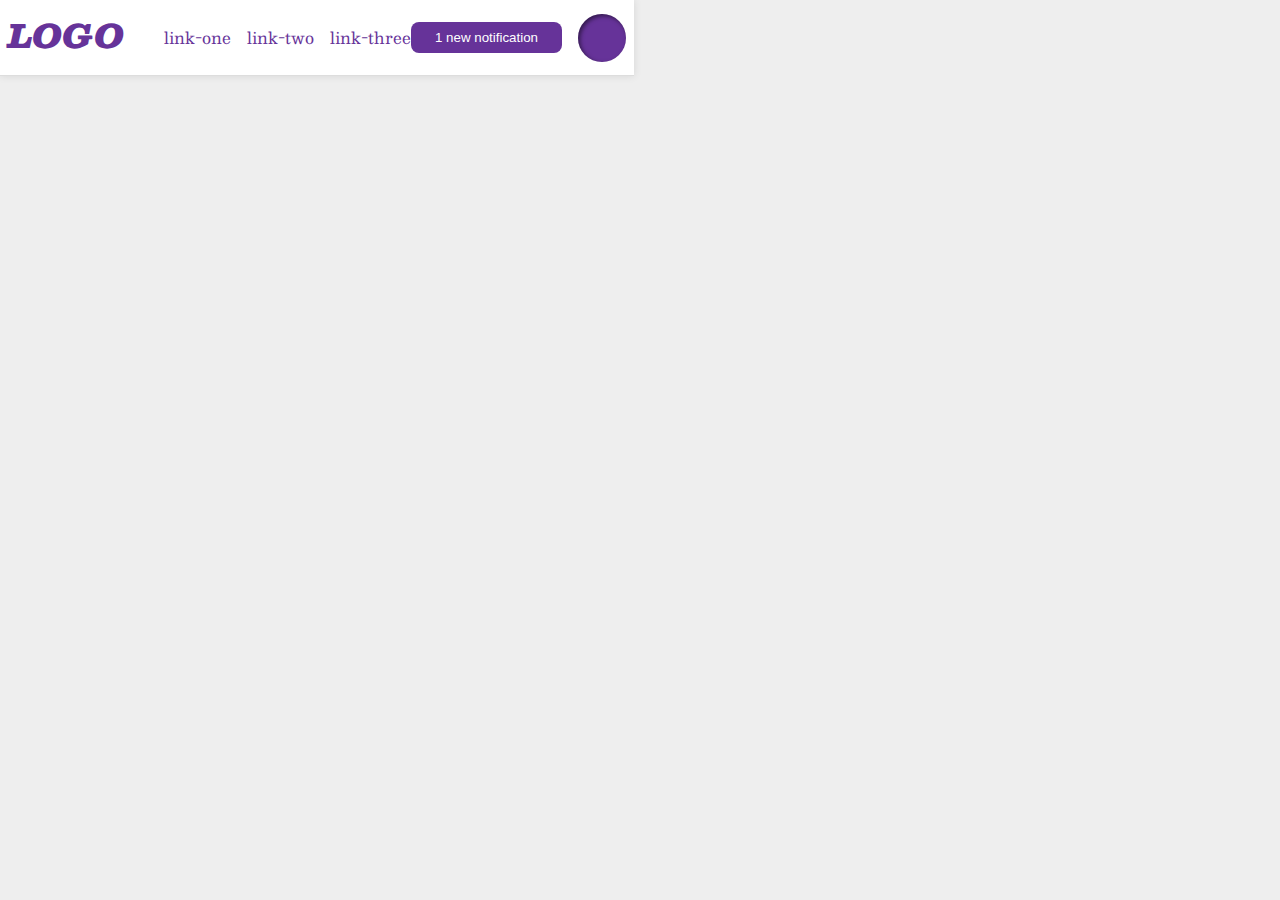
<file: flex/03-flex-header-2/index.html>
<!DOCTYPE html>
<html lang="en">
  <head>
    <meta charset="UTF-8">
    <meta http-equiv="X-UA-Compatible" content="IE=edge">
    <meta name="viewport" content="width=device-width, initial-scale=1.0">
    <title>Flex Header 2</title>
    <link rel="stylesheet" href="style.css">
  </head>
  <body>
    <div class="header">
      <div class="logo">
        LOGO
      </div>
      <ul class="links">
        <li><a href="google.com">link-one</a></li>
        <li><a href="google.com">link-two</a></li>
        <li><a href="google.com">link-three</a></li>
      </ul>
      <div class="gooverthere">
      <button class="notifications">
        1 new notification
      </button>
      <div class="profile-image"></div>
    </div>
    </div>
  </body>
</html>
</file>
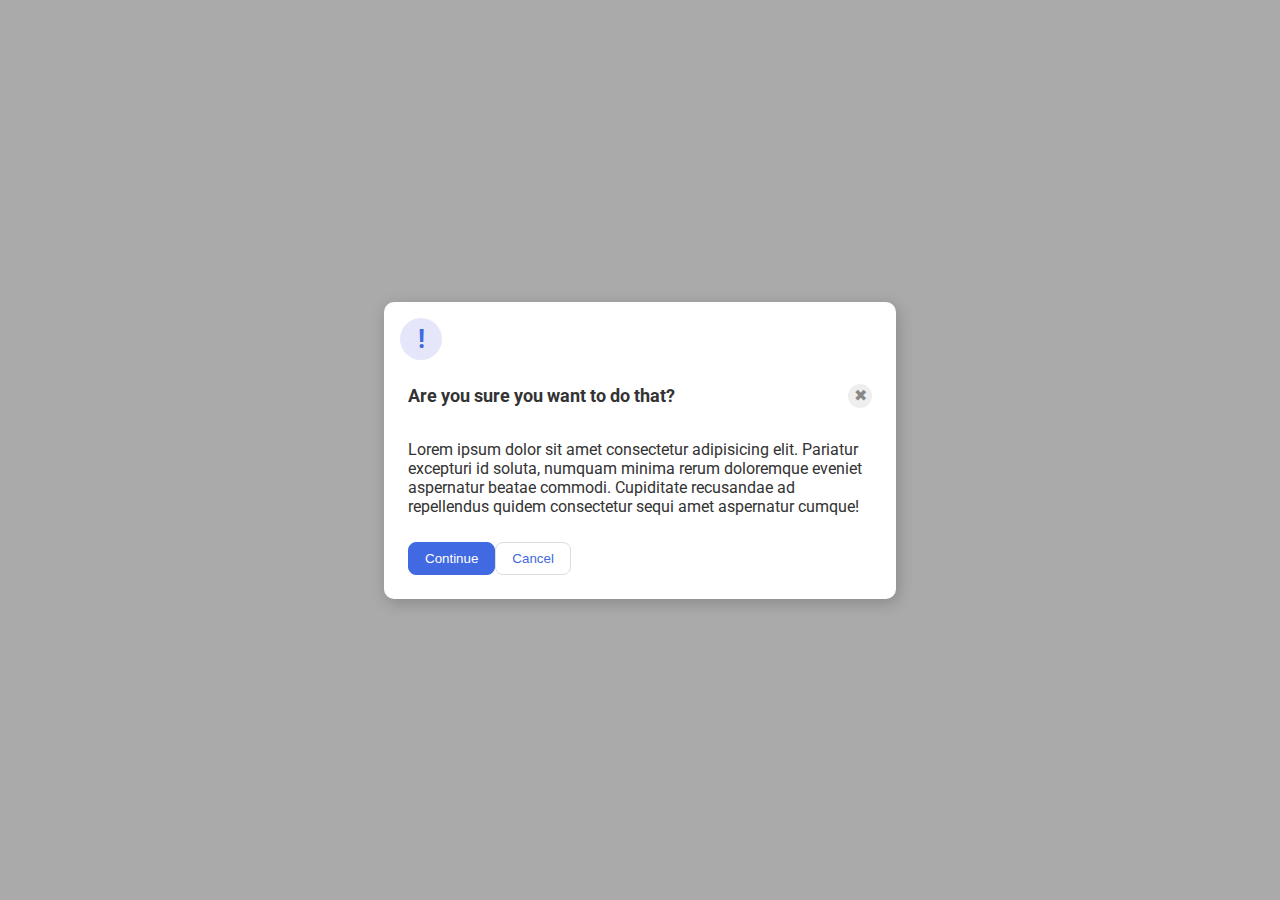
<file: flex/05-flex-modal/index.html>
<!DOCTYPE html>
<html lang="en">
  <head>
    <meta charset="UTF-8">
    <meta http-equiv="X-UA-Compatible" content="IE=edge">
    <meta name="viewport" content="width=device-width, initial-scale=1.0">
    <link rel="stylesheet" href="style.css">
    <title>Modal</title>
  </head>
  <body>
    
    <div class="modal">
      <div class="icon">!</div>
      <div class="contents">
      <div class="header">Are you sure you want to do that?
      <div class="close-button">✖</div></div>
    </div>
    <div class="contents">
      <div class="text">Lorem ipsum dolor sit amet consectetur adipisicing elit. Pariatur excepturi id soluta, numquam minima rerum doloremque eveniet aspernatur beatae commodi. Cupiditate recusandae ad repellendus quidem consectetur sequi amet aspernatur cumque!</div>
      <div class="buttons">
      <button class="continue">Continue</button>
      <button class="cancel">Cancel</button>
      </div>
    </div>
    </div>
  </body>
</html>
</file>
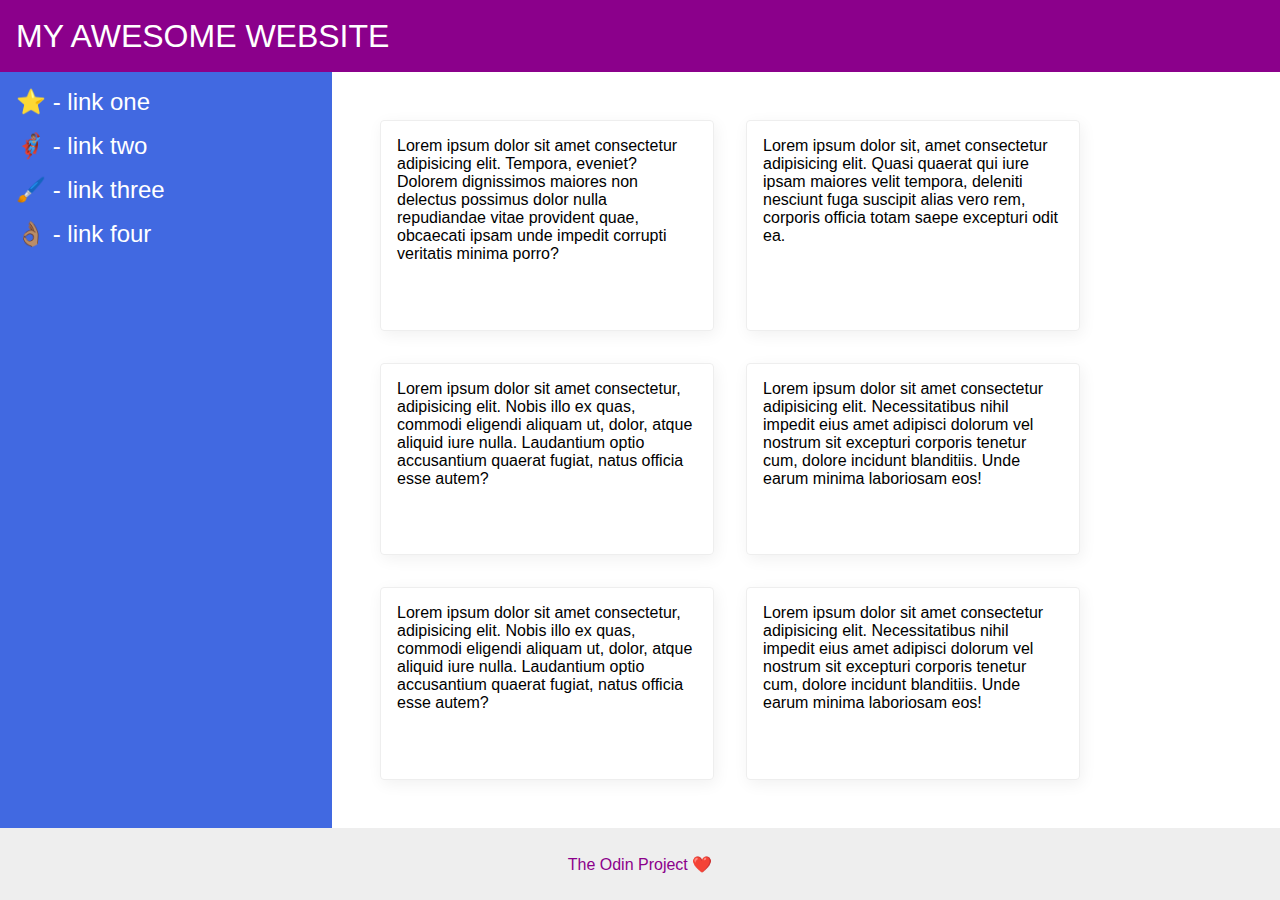
<file: flex/07-flex-layout-2/index.html>
<!DOCTYPE html>
<html lang="en">
  <head>
    <meta charset="UTF-8">
    <meta http-equiv="X-UA-Compatible" content="IE=edge">
    <meta name="viewport" content="width=device-width, initial-scale=1.0">
    <title>The Holy Grail</title>
    <link rel="stylesheet" href="style.css">
  </head>
  <body>
    <div class="header">
      MY AWESOME WEBSITE
    </div>
    <div class="body">
    <div class="sidebar">
      <ul>
        <li><a href="#">⭐ - link one</a></li>
        <li><a href="#">🦸🏽‍♂️ - link two</a></li>
        <li><a href="#">🖌️ - link three</a></li>
        <li><a href="#">👌🏽 - link four</a></li>
      </ul>
    </div>
    <div class="container">
    <div class="card">Lorem ipsum dolor sit amet consectetur adipisicing elit. Tempora, eveniet? Dolorem dignissimos maiores non delectus possimus dolor nulla repudiandae vitae provident quae, obcaecati ipsam unde impedit corrupti veritatis minima porro?</div>
    <div class="card">Lorem ipsum dolor sit, amet consectetur adipisicing elit. Quasi quaerat qui iure ipsam maiores velit tempora, deleniti nesciunt fuga suscipit alias vero rem, corporis officia totam saepe excepturi odit ea.</div>
    <div class="card">Lorem ipsum dolor sit amet consectetur, adipisicing elit. Nobis illo ex quas, commodi eligendi aliquam ut, dolor, atque aliquid iure nulla. Laudantium optio accusantium quaerat fugiat, natus officia esse autem?</div>
    <div class="card">Lorem ipsum dolor sit amet consectetur adipisicing elit. Necessitatibus nihil impedit eius amet adipisci dolorum vel nostrum sit excepturi corporis tenetur cum, dolore incidunt blanditiis. Unde earum minima laboriosam eos!</div>
    <div class="card">Lorem ipsum dolor sit amet consectetur, adipisicing elit. Nobis illo ex quas, commodi eligendi aliquam ut, dolor, atque aliquid iure nulla. Laudantium optio accusantium quaerat fugiat, natus officia esse autem?</div>
    <div class="card">Lorem ipsum dolor sit amet consectetur adipisicing elit. Necessitatibus nihil impedit eius amet adipisci dolorum vel nostrum sit excepturi corporis tenetur cum, dolore incidunt blanditiis. Unde earum minima laboriosam eos!</div>
    </div>
  </div>
    <div class="footer">
      The Odin Project ❤️
    </div>
  </body>
</html>
</file>
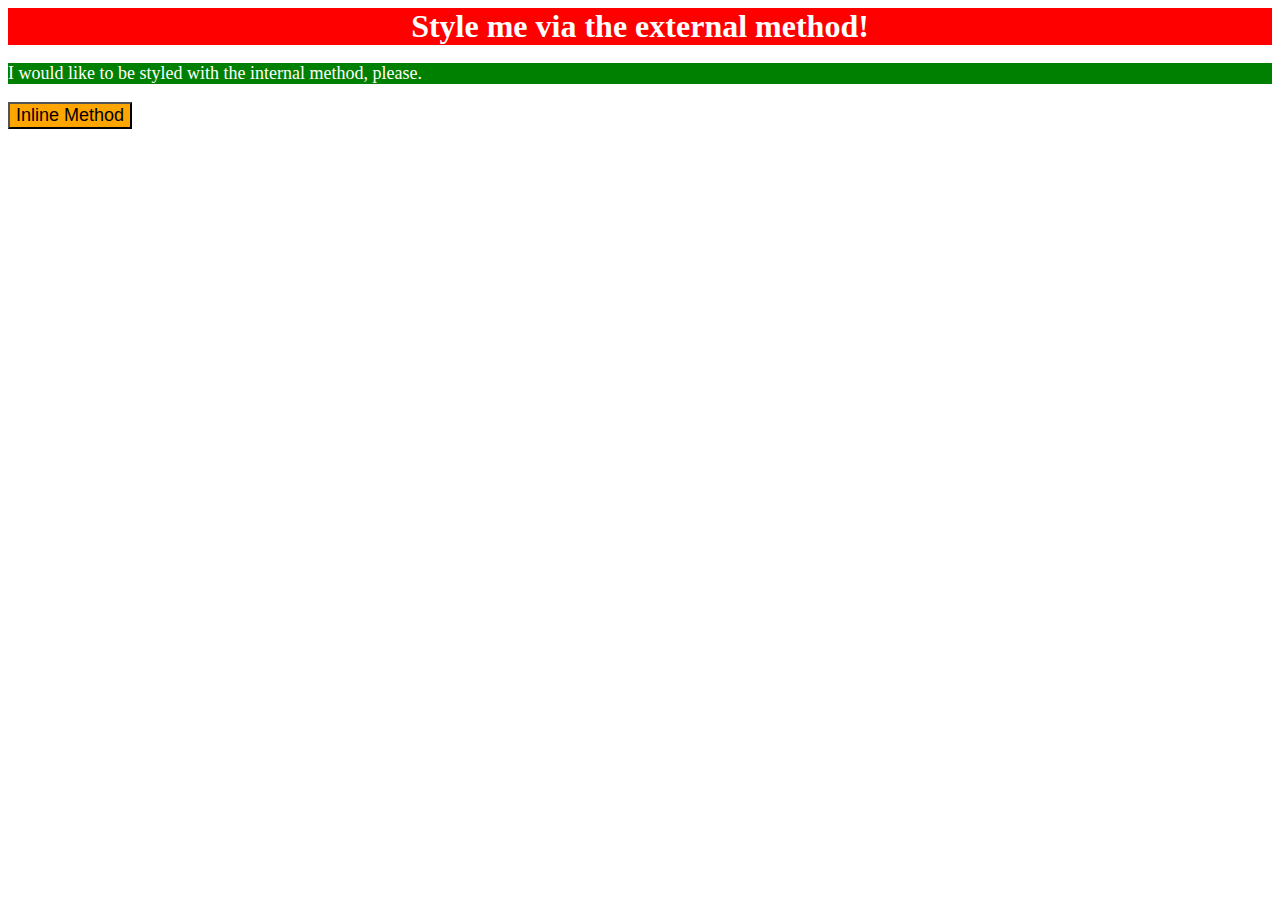
<file: foundations/01-css-methods/index.html>
<!DOCTYPE html>
<html lang="en">
  <head>
    <meta charset="UTF-8">
    <meta http-equiv="X-UA-Compatible" content="IE=edge">
    <meta name="viewport" content="width=device-width, initial-scale=1.0">
    <style>
      p {
        color: white;
        background-color: green;
        font-size: 18px;
      }
    </style>
    <link rel="stylesheet" href="style.css">
    <title>Methods for Adding CSS</title>
  </head>
  <body>
    <div>Style me via the external method!</div>
    <p>I would like to be styled with the internal method, please.</p>
    <button style="background-color: orange; font-size: 18px;">Inline Method</button>
  </body>
</html>
</file>
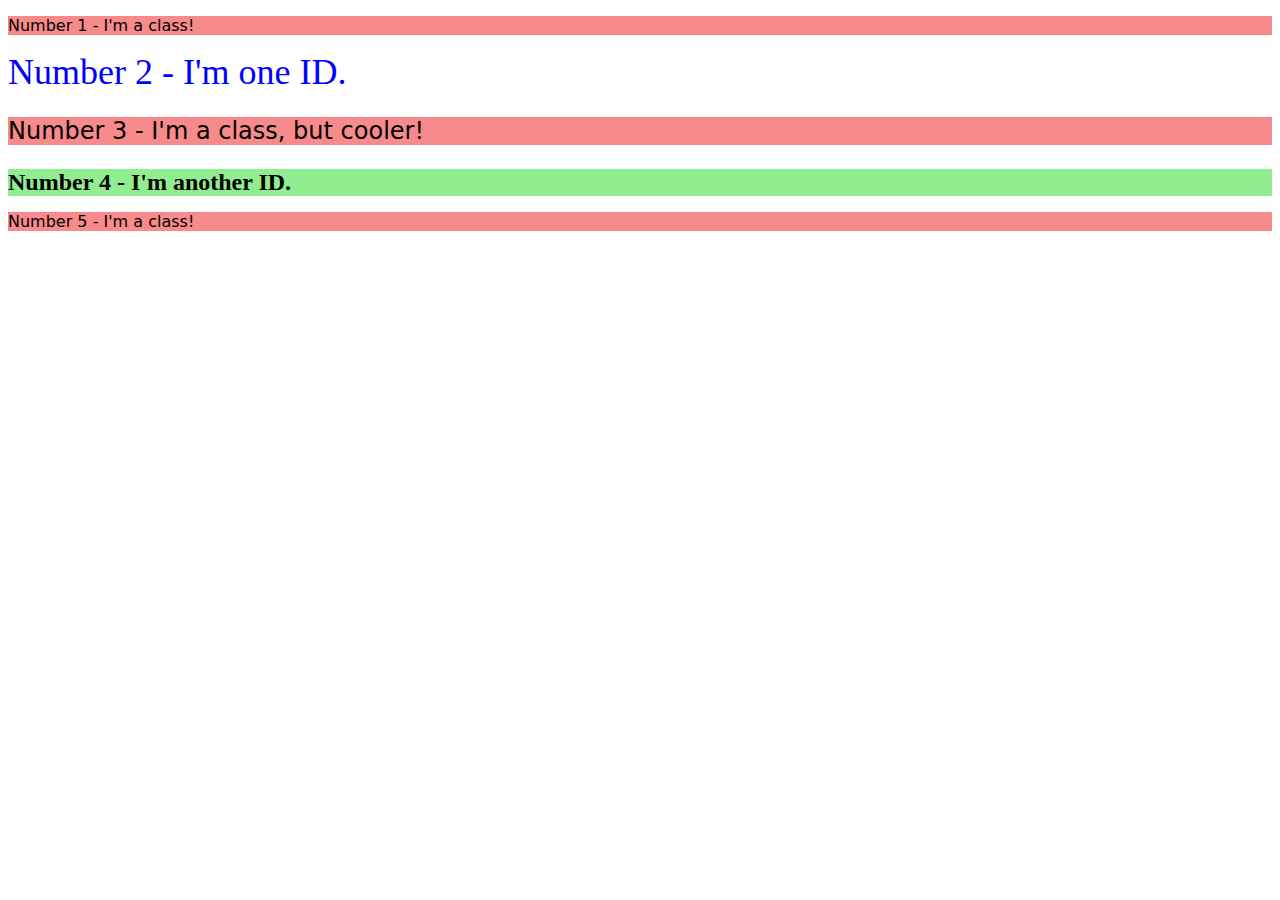
<file: foundations/02-class-id-selectors/index.html>
<!DOCTYPE html>
<html lang="en">
  <head>
    <meta charset="UTF-8">
    <meta http-equiv="X-UA-Compatible" content="IE=edge">
    <meta name="viewport" content="width=device-width, initial-scale=1.0">
    <title>Class and ID Selectors</title>
    <link rel="stylesheet" href="style.css">
  </head>
  <body>
    <p>Number 1 - I'm a class!</p>
    <div id="two">Number 2 - I'm one ID.</div>
    <div id="three"><p id="three">Number 3 - I'm a class, but cooler!</p></div>
    <div id="four">Number 4 - I'm another ID.</div>
    <p>Number 5 - I'm a class!</p>
  </body>
</html>
</file>
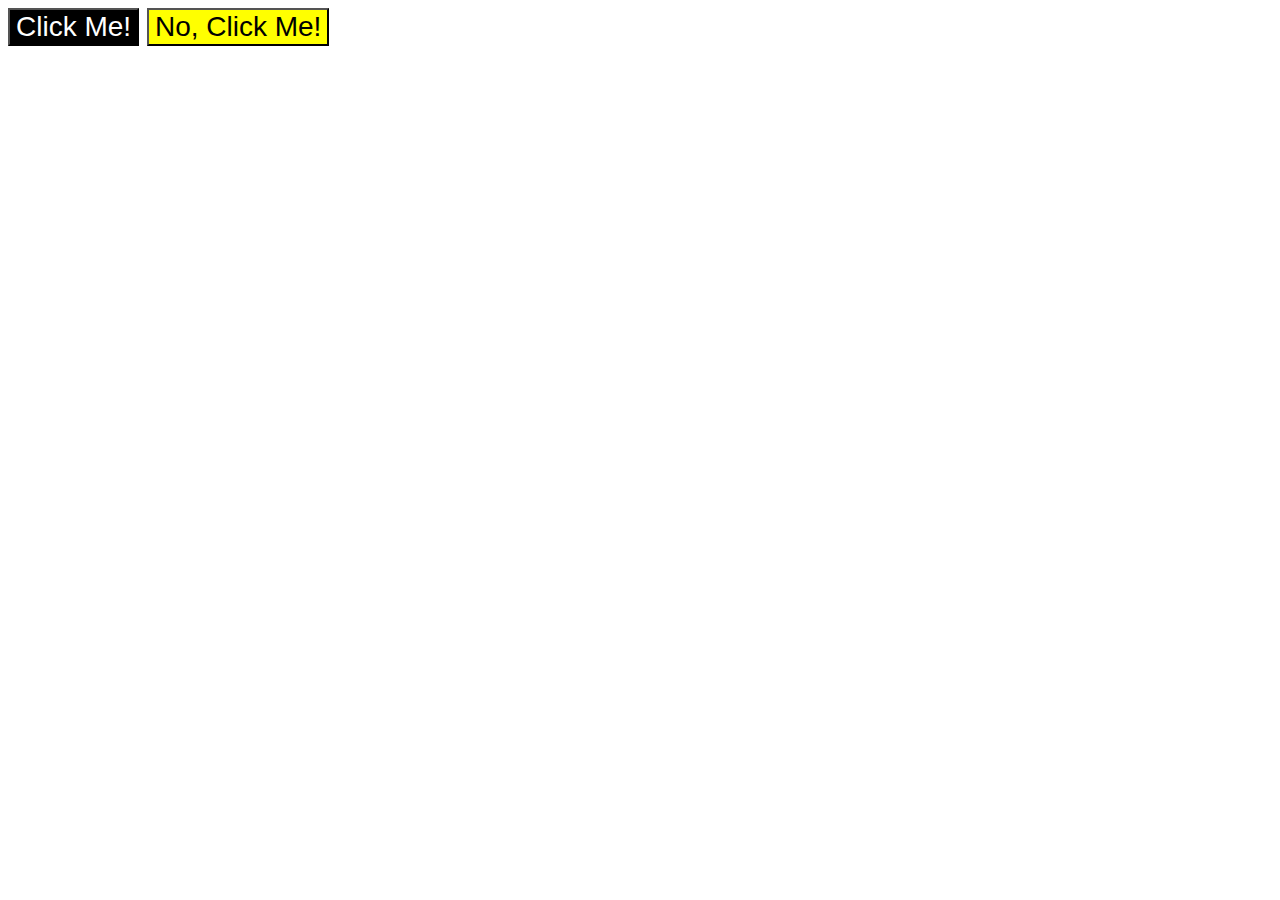
<file: foundations/03-grouping-selectors/index.html>
<!DOCTYPE html>
<html lang="en">
  <head>
    <meta charset="UTF-8">
    <meta http-equiv="X-UA-Compatible" content="IE=edge">
    <meta name="viewport" content="width=device-width, initial-scale=1.0">
    <title>Grouping Selectors</title>
    <link rel="stylesheet" href="style.css">
  </head>
  <body>
    <button class="me">Click Me!</button>
    <button class="no-me">No, Click Me!</button>
  </body>
</html>
</file>
<file: flex/03-flex-header-2/style.css>
/* this is some magical font-importing.  
you'll learn about it later. */
@import url('https://fonts.googleapis.com/css2?family=Besley:ital,wght@0,400;1,900&display=swap');

body {
  margin: 0;
  background: #eee;
  font-family: Besley, serif;
  display: flex;

}

.header {
  background: white;
  border-bottom: 1px solid #ddd;
  box-shadow: 0 0 8px rgba(0,0,0,.1);
  display: flex;
  justify-content: space-between;
  padding: 8px;
}

.gooverthere {
  display: flex;
  align-items: center;
  gap: 16px;

}

.profile-image {
  background: rebeccapurple;
  box-shadow: inset 2px 2px 4px rgba(0,0,0,.5);
  border-radius: 50%;
  width: 48px;
  height: 48px;
  display: flex;
  gap: 8px;
  justify-content: flex-end;
}

.logo {
  color: rebeccapurple;
  font-size: 32px;
  font-weight: 900;
  font-style: italic;
  gap: 8px;
}

button {
  border: none;
  border-radius: 8px;
  background: rebeccapurple;
  color: white;
  padding: 8px 24px;
}

a {
  /* this removes the line under our links */
  text-decoration: none;
  color: rebeccapurple;
}

ul {
  list-style-type: none;
  display: flex;
  gap: 16px;
}
</file>
<file: flex/05-flex-modal/style.css>
@import url('https://fonts.googleapis.com/css2?family=Roboto:wght@400;700&display=swap');

html, body {
  height: 100%;
}

body {
  font-family: Roboto, sans-serif;
  margin: 0;
  background: #aaa;
  color: #333;
  /* I'll give you this one for free lol */
  display: flex;
  align-items: center;
  justify-content: center;
}

.modal {
  background: white;
  width: 480px;
  border-radius: 10px;
  box-shadow: 2px 4px 16px rgba(0,0,0,.2);
  display: flex;
  flex-direction: column;
  padding: 16px;
  gap: 16px;
}



.contents {
  display: flex;
  flex-direction: column;
  padding: 8px;
  gap: 10px;
}

.buttons {
  display: flex;
  flex-direction: row;
}

.header {
  font-size: 18px;
  font-weight: bold; 
  display: flex;
  align-items: center;
  justify-content: space-between;
  flex-wrap: nowrap;
}

.text {
  margin-bottom: 16px;
}

.icon {
  color: royalblue;
  font-size: 26px;
  font-weight: 700;
  background: lavender;
  width: 42px;
  height: 42px;
  border-radius: 50%;
  display: flex;
  align-items: center;
  justify-content: flex-start;
  justify-content: center;
  flex-shrink: 0;
}

.close-button {
  background: #eee;
  border-radius: 50%;
  color: #888;
  font-weight: 400;
  font-size: 16px;
  height: 24px;
  width: 24px;
  display: flex;
  align-items: center;
  justify-content: center;
}

button {
  padding: 8px 16px;
  border-radius: 8px;
}

button.continue {
  background: royalblue;
  border: 1px solid royalblue;
  color: white;
}

button.cancel {
  background: white;
  border: 1px solid #ddd;
  color: royalblue;
}
</file>
<file: flex/07-flex-layout-2/style.css>
body {
  font-family: -apple-system, BlinkMacSystemFont, 'Segoe UI', Roboto, Oxygen, Ubuntu, Cantarell, 'Open Sans', 'Helvetica Neue', sans-serif;
  margin: 0;
  min-height: 100vh;
  display: flex;
  flex-direction: column;
}

.header {
  height: 72px;
  background: darkmagenta;
  color: white;
  font-size: 32px;
  font-weight: 900px;
  padding: 0 16px;
  display: flex;
  align-items: center;
}

.body {
  flex: 1;
  display: flex;
}

.footer {
  height: 72px;
  background: #eee;
  color: darkmagenta;
  display: flex;
  align-items: center;
  justify-content: center;
}

.sidebar {
  width: 300px;
  background: royalblue;
  display: flex;
  flex-shrink: 0;
  padding: 16px;
}

.container {
  padding: 32px;
  display: flex;
  flex-wrap: wrap;
}

.card {
  border: 1px solid #eee;
  box-shadow: 2px 4px 16px rgba(0,0,0,.06);
  border-radius: 4px;
  padding: 16px;
  margin: 16px;
  width: 300px;
}


a {
  /* this removes the line under our links */
  text-decoration: none;
  font-size: 24px;
  color: white;
}

ul {
  list-style-type: none;
  margin: 0;
  padding: 0;


}

li {
  margin-bottom: 16px;
}
</file>
<file: foundations/01-css-methods/style.css>
/* style.css */

div {
    color: white;
    background-color: red;
    font-size: 32px;
    text-align: center;
    font-weight: bold;
  }
</file>
<file: foundations/02-class-id-selectors/style.css>
p {
    background-color: #f78a8a;
    font-family: "Verdana", "DejaVu Sans", sans-serif;

  }

  #two {
        color: blue;
        font-size: 36px;
  }

  #three {
            font-size: 24px;

  }

  #four {
        background-color: lightgreen;
        font-size: 24px;
        font-weight: bold;

  }
</file>
<file: foundations/03-grouping-selectors/style.css>
* {
    font-size: 28px;
    font-family: "Helvetica", "Times New Roman", sans-serif;

  }

  .me {
    background-color: #000000;
    color: white;

  }

  .no-me {
    background-color: yellow;

  }
</file>
